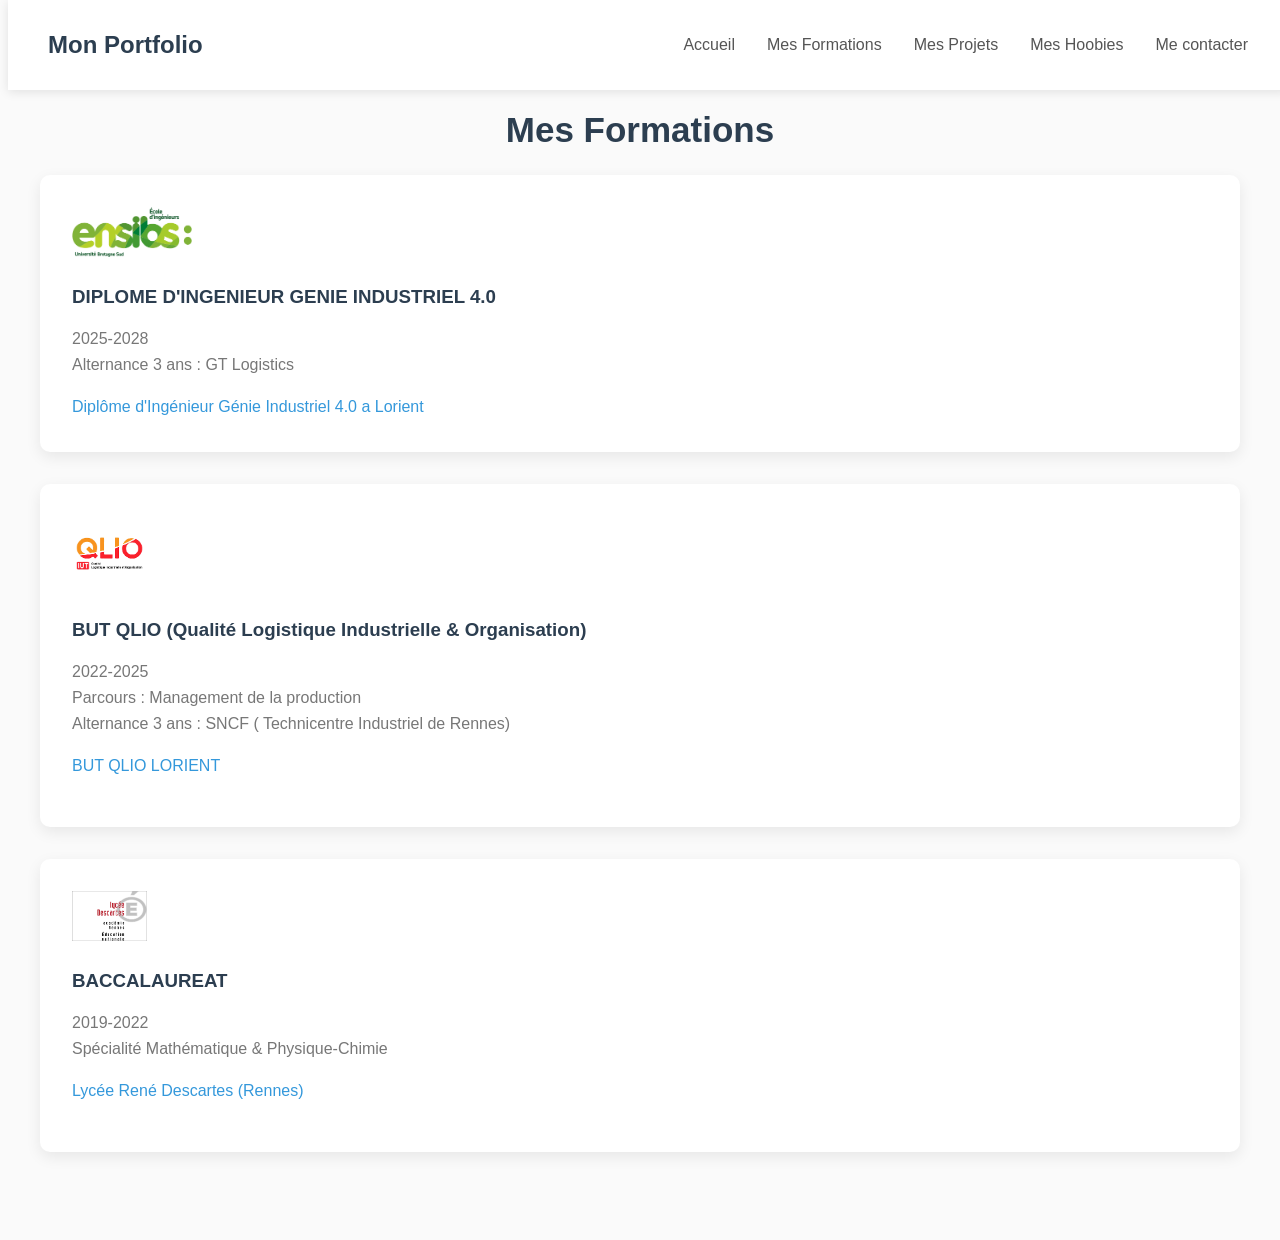
<file: Mesformation.html>
<!DOCTYPE html>
<html lang="fr">
<head>
    <meta charset="UTF-8">
    <meta name="viewport" content="width=device-width, initial-scale=1.0">
    <title>Mon Portfolio</title>
    <link rel="stylesheet" href="style.css">
    <script src="Portfolio.js"></script>
</head>
<body>
    <header>
        <nav>
            <div class="logo" >Mon Portfolio</div>
            <ul class="nav-links">
                <li><a href="index.html">Accueil</a></li>
                <li><a href="Mesformation.html">Mes Formations</a></li>
                <li><a href="Projets.html">Mes Projets</a></li>
                <li><a href="Meshoobies.html">Mes Hoobies</a></li>
                <li><a href="index.html">Me contacter</a></li>
            </ul>
        </nav>
    </header>
    <section id="projets" class="projets">
            <h2>Mes Formations</h2>
            <div class="projets-grid">
                
                <div class="projet-card">
                    <img src="Unknown2.png" alt="" width="120" height="50"> <h3> DIPLOME D'INGENIEUR GENIE INDUSTRIEL 4.0</h3>
                    <p>2025-2028 <br>Alternance 3 ans : GT Logistics</p>
                    <a href="https://www-ensibs.univ-ubs.fr/fr/formations/formations/diplome-d-ingenieur-DI/sciences-technologies-sante-STS/diplome-d-ingenieur-genie-industriel-4-0-IGEI00_207.html"> Diplôme d'Ingénieur Génie Industriel 4.0 a Lorient </a>
                </div>
                <div class="projet-card">
                    <img src="images.png" alt="" width="75" height="75"> <h3> BUT QLIO (Qualité Logistique Industrielle & Organisation)</h3>
                    <p>2022-2025 <br> Parcours : Management de la production <br> Alternance 3 ans : SNCF ( Technicentre Industriel de Rennes)</p>
                    <p><a href="https://www-iutlorient.univ-ubs.fr/fr/formations/formations/bachelor-universitaire-de-technologie-b-u-t-CB/sciences-technologies-sante-STS/but-qualite-logistique-industrielle-et-organisation-qlio-2TQL00_213.html"> BUT QLIO LORIENT</a></p>
                </div>
                <div class="projet-card">
                    <img src="Unknown.png" alt="" width="75" height="50"> <h3> BACCALAUREAT </h3>
                    
                    <p>2019-2022<br>Spécialité Mathématique & Physique-Chimie </p>
                    <p> <a href="https://lycee-descartes-rennes.ac-rennes.fr"> Lycée René Descartes (Rennes) </a></p>
                </div>
            </div>
        </section>
    </body>
    </html>
</file>
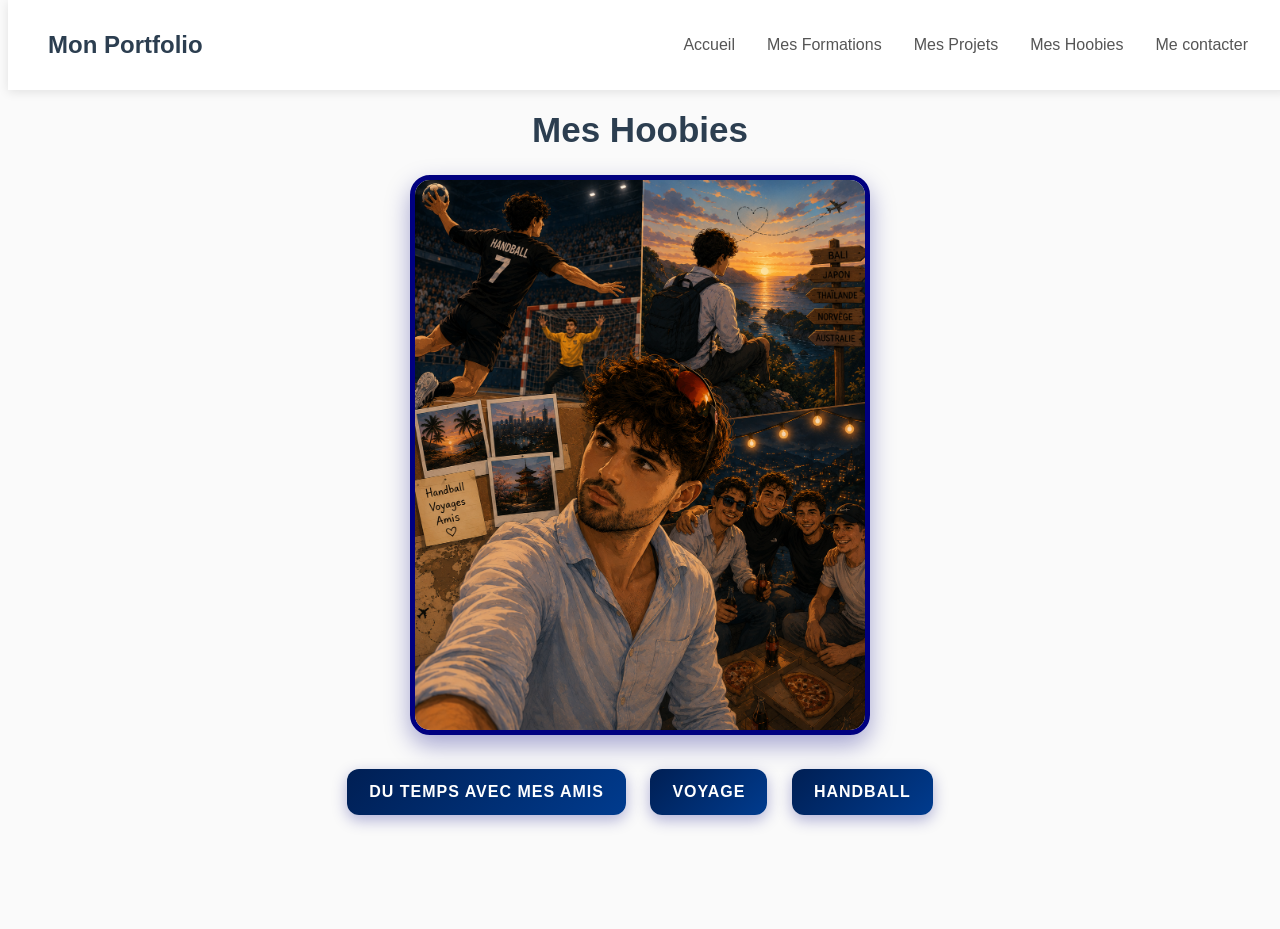
<file: Meshoobies.html>
<!DOCTYPE html>
<html lang="fr">
<head>
    <meta charset="UTF-8">
    <meta name="viewport" content="width=device-width, initial-scale=1.0">
    <title>Mon Portfolio</title>
    <link rel="stylesheet" href="style.css">
    <script src="Portfolio.js"></script>
</head>
<body>
    <header>
        <nav>
            <div class="logo" >Mon Portfolio</div>
            <ul class="nav-links">
                <li><a href="index.html">Accueil</a></li>
                <li><a href="Mesformation.html">Mes Formations</a></li>
                <li><a href="Projets.html">Mes Projets</a></li>
                <li><a href="Meshoobies.html">Mes Hoobies</a></li>
                <li><a href="index.html#contact">Me contacter</a></li>
                
            </ul>
        </nav>
    </header>
<section id="Hoobies" class="Hoobies">
            <h2>Mes Hoobies</h2>
            <img id="MonImage" src="CHATGPT2.png" width="450" height="550">
            <p> <button class="btnC" type="button" onclick="HOOBIES(1)">DU TEMPS AVEC MES AMIS</button> 
                <button class="btnC" type="button" onclick="HOOBIES(2)">VOYAGE</button> 
                <button class="btnC" type="button" onclick="HOOBIES(3)">HANDBALL</button> </p>
</body>
</html>
</file>
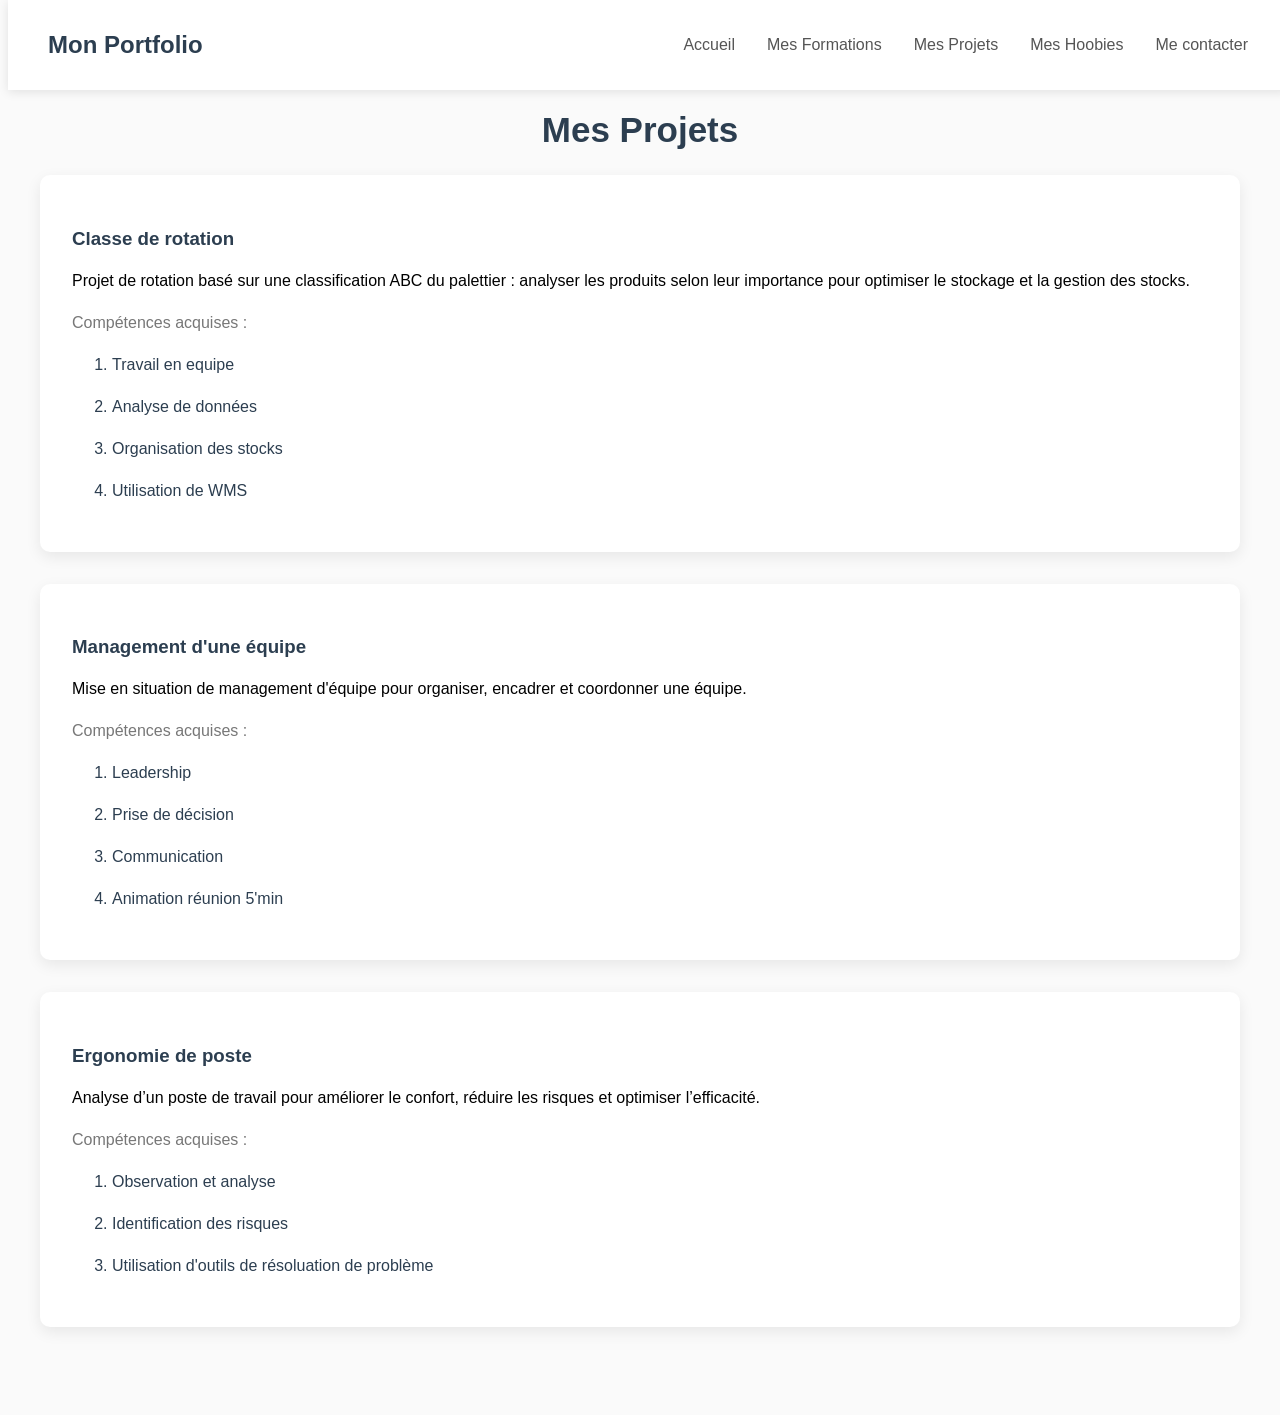
<file: Projets.html>
<!DOCTYPE html>
<html lang="fr">
<head>
    <meta charset="UTF-8">
    <meta name="viewport" content="width=device-width, initial-scale=1.0">
    <title>Mon Portfolio</title>
    <link rel="stylesheet" href="style.css">
</head>
<body>
    <header>
        <nav>
            <div class="logo">Mon Portfolio</div>
            <ul class="nav-links">
                <li><a href="index.html">Accueil</a></li>
                <li><a href="Mesformation.html">Mes Formations</a></li>
                <li><a href="Projets.html">Mes Projets</a></li>
                <li><a href="Meshoobies.html">Mes Hoobies</a></li>
                <li><a href="index.html#contact">Me contacter</a></li>
            </ul>
        </nav>
    </header>
     <section id="projets" class="projets">
            <h2>Mes Projets</h2>
            <div class="projets-grid">
                <div class="projet-card">
                    <h3>Classe de rotation</h3>
                    <p style="color: black;">Projet de rotation basé sur une classification ABC du palettier : analyser les produits selon leur importance pour optimiser le stockage et la gestion des stocks.</p>
                    <p>Compétences acquises :</p>
                    <ol>
                        <li>Travail en equipe</li>
                        <li>Analyse de données</li>
                        <li>Organisation des stocks</li>
                        <li>Utilisation de WMS</li>
                    </ol>
                </div>
                <div class="projet-card">
                    <h3>Management d'une équipe</h3>
                    <p style="color: black;">Mise en situation de management d'équipe pour organiser, encadrer et coordonner une équipe.</p>
                    <p>Compétences acquises :</p>
                    <ol>
                        <li>Leadership</li>
                        <li>Prise de décision</li>
                        <li>Communication</li>
                        <li>Animation réunion 5'min</li>
                    </ol>
                </div>
                <div class="projet-card">
                    <h3>Ergonomie de poste</h3>
                    <p style="color: black;">Analyse d’un poste de travail pour améliorer le confort, réduire les risques et optimiser l’efficacité.</p>
                    <p>Compétences acquises :</p>
                    <ol>
                        <li>Observation et analyse</li>
                        <li>Identification des risques</li>
                        <li>Utilisation d'outils de résoluation de problème</li>
                    </ol>
                </div>
            </div>
        </section>
    </body>
    </html>
</file>
<file: style.css>
body {
    font-family: 'Segoe UI', Tahoma, Geneva, Verdana, sans-serif;
    line-height: 26px;
    color: #333;
    background-color: #fafafa;
}

header {
    background: #fff;
    box-shadow: 0px 2px 10px rgba(0, 0, 0, 0.1);
    position: fixed;
    width: 100%;
    top: 0px;
    z-index: 100;
}

nav {
    display: flex;
    justify-content: space-between;
    align-items: center;
    max-width: 1200px;
    margin: 0px auto;
    padding: 16px 32px;
}

.logo {
    font-size: 24px;
    font-weight: bold;
    color: #2c3e50;
}

/* Liens navigation */
.nav-links {
    display: flex;
    list-style: none;
    gap: 32px;
}

.nav-links a {
    text-decoration: none;
    color: #555;
    font-weight: 500;
}

.nav-links a:hover {
    color: #3498db;
}

/* ===== Hero Section ===== */

.hero {
    height: 100vh;
    display: flex;
    flex-direction: column;
    justify-content: center;
    align-items: center;
    text-align: center;
    padding: 32px;
    
    background-size: cover;
    background-position: center;
    color: #fff;
}

/* Titre principal */
.hero h1 {
    font-size: 48px;
    margin-bottom: 35px;
}

/* Texte principal */
.hero p {
    font-size: 21px;
    margin-bottom: 32px;
    opacity: 0.9;
}

/* Bouton */
#btn {
    display: inline-block;
    padding: 13px 32px;
    background: #fff;
    color: #667eea;
    text-decoration: none;
    border-radius: 30px;
    font-weight: bold;
    transition: transform 300ms, box-shadow 300ms;
}

/* Animation bouton */
#btn:hover {
    transform: translateY(-3px);
    box-shadow: 0px 10px 20px rgba(0, 0, 0, 0.2);
}

/* ===== Sections générales ===== */

section {
    padding: 80px 32px;
    max-width: 1200px;
    margin: 0px auto;
}

/* Titres sections */
section h2 {
    text-align: center;
    font-size: 35px;
    margin-bottom: 32px;
    color: #2c3e50;
}

/* ===== À propos ===== */

.apropos p {
    max-width: 700px;
    margin: 0px auto;
    text-align: center;
    font-size: 18px;
    color: #666;
}

/* ===== Projets ===== */

.projets-grid {
    display: grid;

    /* remplace le 1fr */
    grid-template-columns: repeat(auto-fit, minmax(280px, 100%));

    gap: 32px;
}

/* Carte projet */
.projet-card {
    background: #fff;
    padding: 32px;
    border-radius: 10px;
    box-shadow: 0px 5px 15px rgba(0, 0, 0, 0.08);
}

.projet-card h3 {
    color: #2c3e50;
    margin-bottom: 8px;
}

.projet-card p {
    color: #777;
    margin-bottom: 16px;
}

.projet-card a {
    color: #3498db;
    text-decoration: none;
    font-weight: 500;
}

.projet-card a:hover {
    text-decoration: underline;
}
.projet-card li {
    color: #2c3e50;
    margin-bottom: 16px;
}
/* ===== Contact ===== */

.contact {
    text-align: center;
    background: #2c3e50;
    color: #fff;
    padding: 80px 32px;
    max-width: 100%;
}

.contact h2 {
    color: #fff;
}

.contact p {
    margin-bottom: 32px;
    opacity: 0.9;
}

/* Liens contact */
.liens-contact {
    display: flex;
    justify-content: center;
    gap: 24px;
    flex-wrap: wrap;
}

/* Boutons contact */
.liens-contact a {
    padding: 11px 24px;
    background: #3498db;
    color: #fff;
    text-decoration: none;
    border-radius: 5px;
    transition: background 300ms;
}

/* Icônes */
.liens-contact a img {
    width: 50px;
}

/* Hover boutons */
.liens-contact a:hover {
    background: #2980b9;
}

/* ===== Footer ===== */

footer {
    text-align: center;
    padding: 24px;
    background: #1a252f;
    color: #aaa;
    font-size: 14px;
}

/* ===== Responsive ===== */

@media (max-width: 768px) {

    .hero h1 {
        font-size: 32px;
    }

    .nav-links {
        gap: 16px;
    }
}



#MonImage{
    width: 450px;
    height: 550px;
    object-fit: cover;
    border-radius: 20px;
    border: 5px solid navy;
    box-shadow: 0 10px 25px rgba(0, 0, 128, 0.35);
    transition: transform 0.4s ease, box-shadow 0.4s ease;
    align-items: center;
}



.btnC{
    background: linear-gradient(135deg, #001f54, #003b8e);
    color: white;
    border: none;
    padding: 14px 22px;
    margin: 10px;
    border-radius: 12px;
    font-size: 16px;
    font-weight: bold;
    cursor: pointer;
    letter-spacing: 1px;
    transition: all 0.3s ease;
    box-shadow: 0 5px 15px rgba(0,0,128,0.3);
    align-items: center;
}


.btnC:hover{
    background: linear-gradient(135deg, #003b8e, #0050c8);
    transform: translateY(-3px) scale(1.05);
    box-shadow: 0 8px 20px rgba(0,0,128,0.45);
}
.btnC:active{
    transform: scale(0.96);
}

#Hoobies{
    text-align: center;
}
</file>
